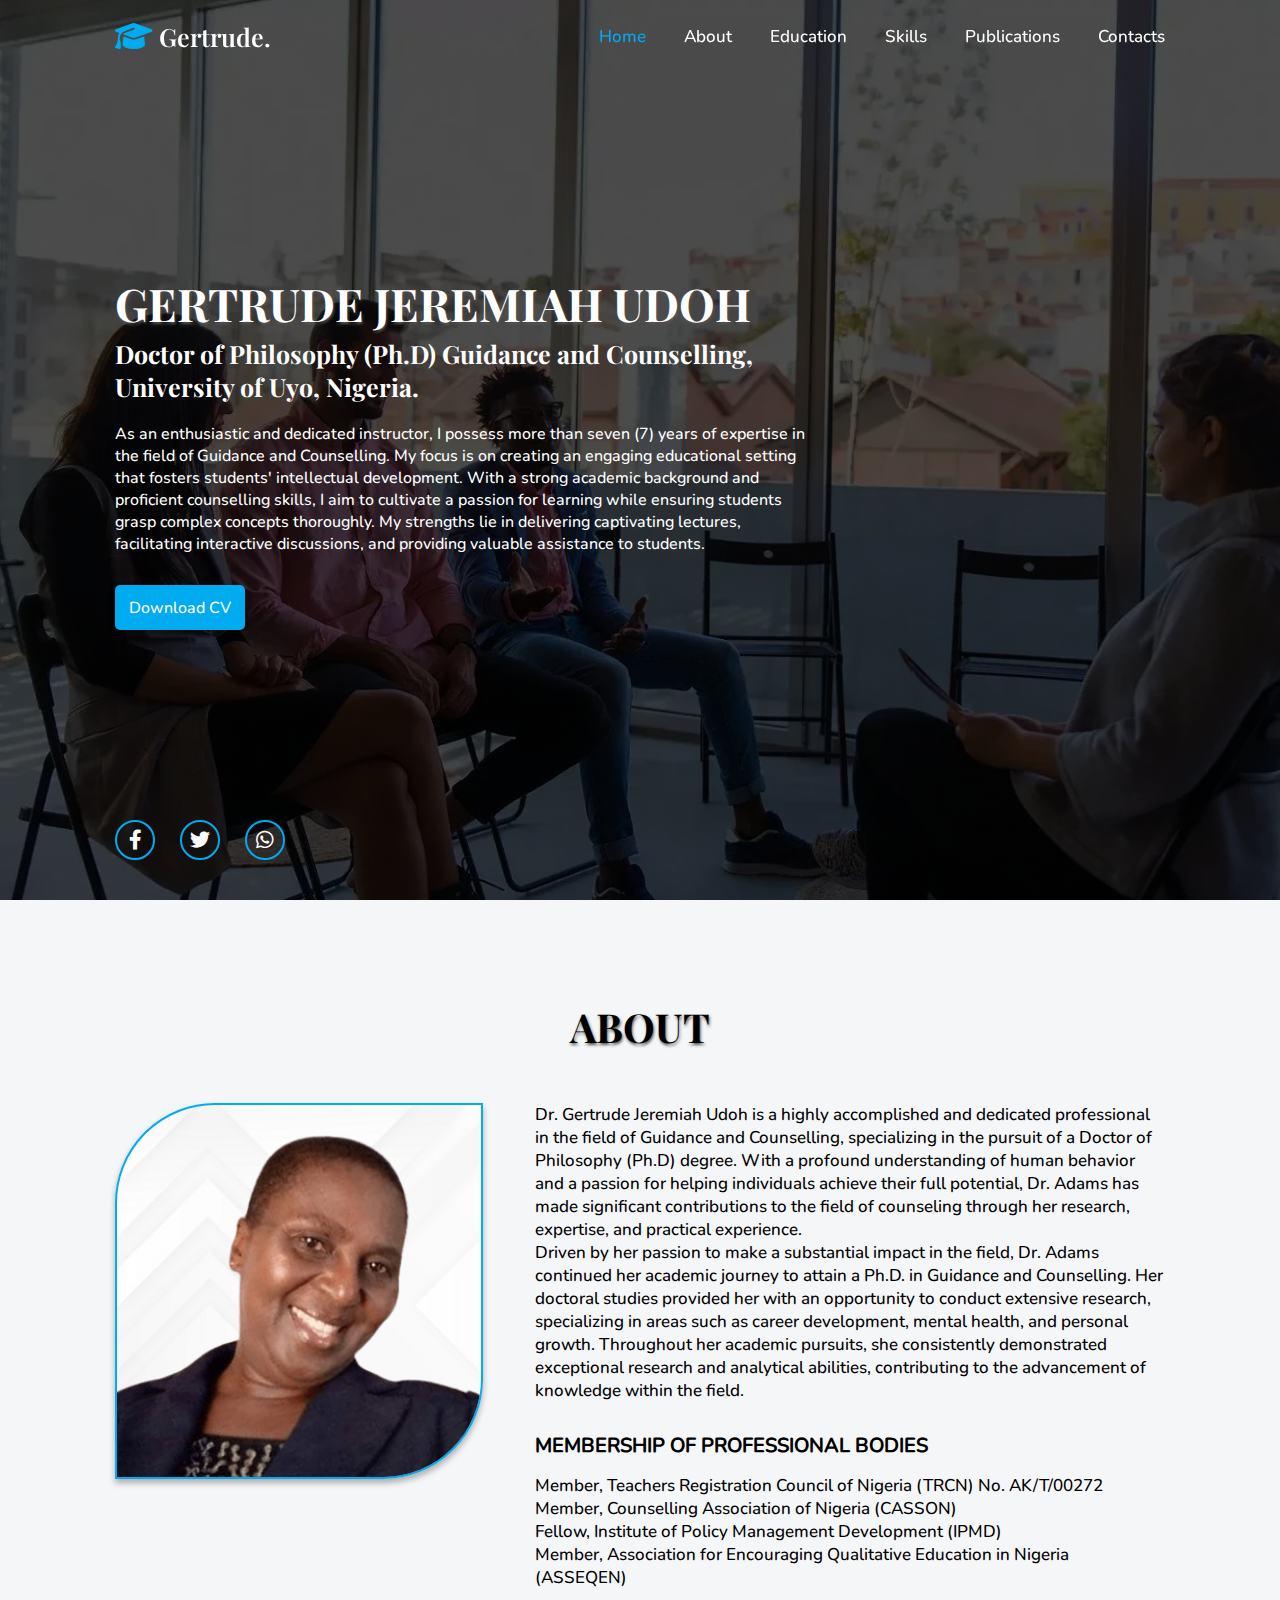
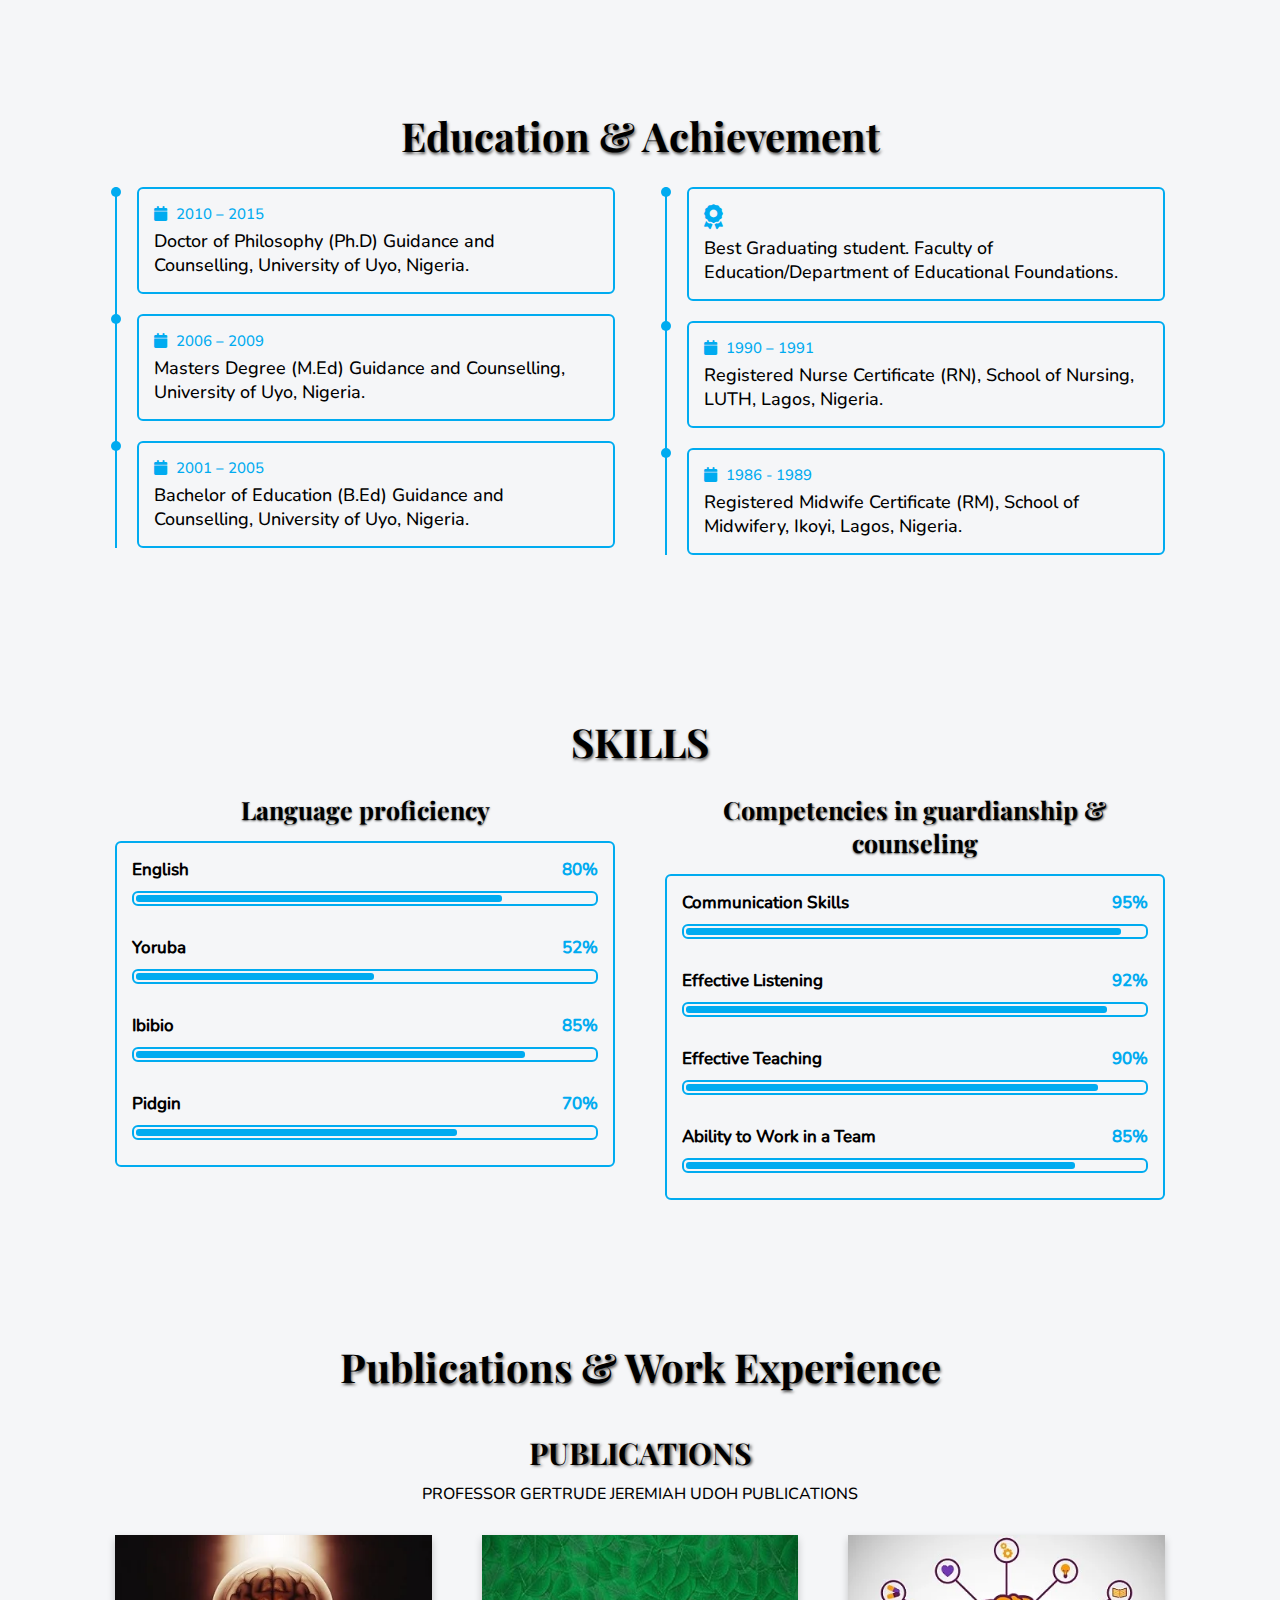
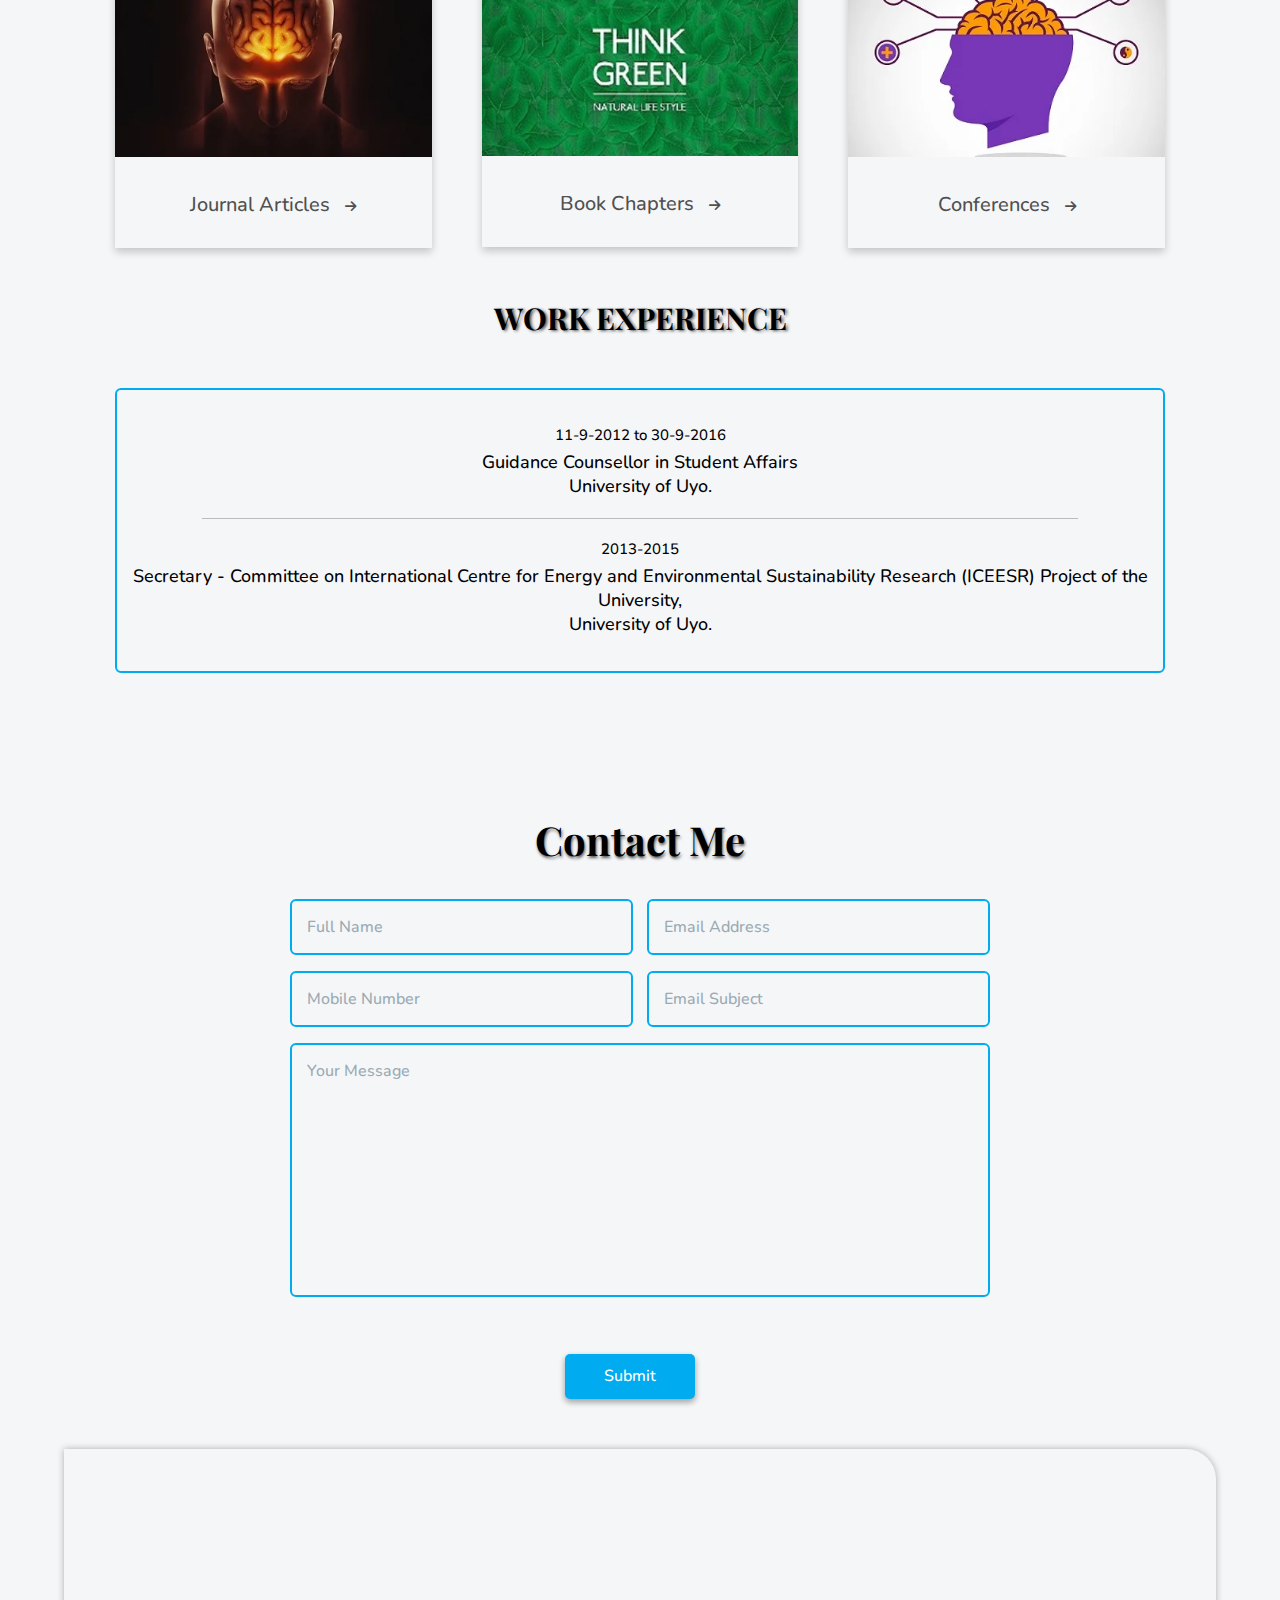
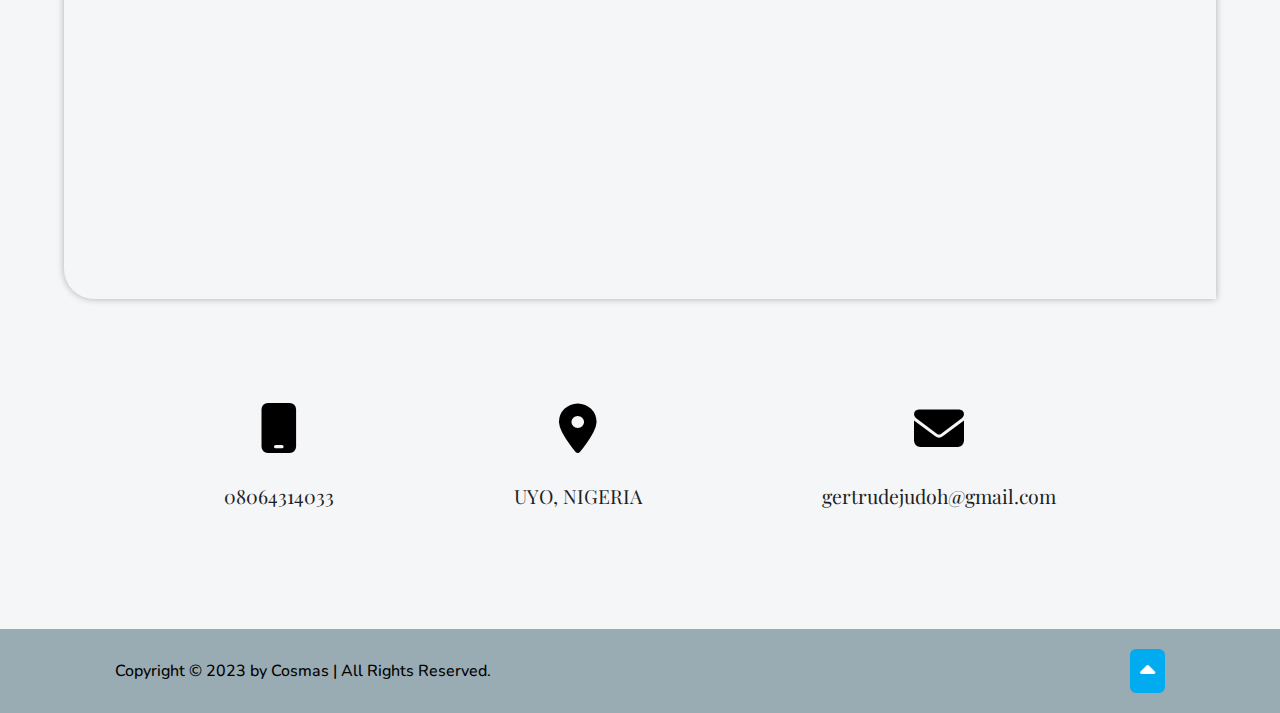
<file: index.html>
<!DOCTYPE html>
<html lang="en">
<head>
    <meta charset="UTF-8">
    <meta name="viewport" content="width=device-width, initial-scale=1.0">
    <link rel="stylesheet" href="./css/style.min.css">
    <link rel="stylesheet" href="./css/all.css">
    <link rel="stylesheet" href="./css/fonts.css">
    <link rel="shortcut icon" href="./favicon.png" type="image/x-icon">
    <title>GERTRUDE</title>
</head>
<body>
    <!-- header design -->
    <header class="header">
        <a href="#" class="logo"><i class="fa-sharp fa-solid fa-graduation-cap"></i> Gertrude.</a>

        <i class="fa-solid fa-ellipsis-vertical" id="menu-icon"></i>

        <nav class="navbar">
            <a href="#home" class="active">Home</a>
            <a href="#about">About</a>
            <a href="#education">Education</a>
            <a href="#skills">Skills</a>
            <a href="#publications">Publications</a>
            <a href="#contacts">Contacts</a>

            <span class="active-nav"></span>
        </nav>
    </header>
    <!-- home section -->
    <section class="home" id="home">
        <div class="home-content">
            <h1>GERTRUDE JEREMIAH UDOH</h1>
            <h3>Doctor of Philosophy (Ph.D) Guidance and Counselling, University of Uyo, Nigeria.</h3>
            <p>As an enthusiastic and dedicated instructor, I possess more than seven (7) years of expertise in the field of Guidance and Counselling. My focus is on creating an engaging educational setting that fosters students' intellectual development. With a strong academic background and proficient counselling skills, I aim to cultivate a passion for learning while ensuring students grasp complex concepts thoroughly. My strengths lie in delivering captivating lectures, facilitating interactive discussions, and providing valuable assistance to students.</p>

            <div class="btn-box">
                <a href="#" class="btn">Download CV</a>
            </div>
        </div>
        <div class="home-sci">
            <a href="#"><i class="fab fa-facebook-f"></i></a>
            <a href="#"><i class="fab fa-twitter"></i></a>
            <a href="#"><i class="fab fa-whatsapp"></i></a>
        </div>
    </section>
    <!-- about section -->
    <section class="about" id="about">
        <h2 class="heading">ABOUT</h2> 
            <div class="abt-container"> 
                <div class="row">
                    <div class="about-col-1">
                        <img src="./css/lan.png" alt="about-1">
                    </div> 
                    <div class="about-col-2">
                        <p class="acp">
                            Dr. Gertrude Jeremiah Udoh is a highly accomplished and dedicated professional in the field of Guidance and Counselling, specializing in the pursuit of a Doctor of Philosophy (Ph.D) degree. With a profound understanding of human behavior and a passion for helping individuals achieve their full potential, Dr. Adams has made significant contributions to the field of counseling through her research, expertise, and practical experience. <br>
                            Driven by her passion to make a substantial impact in the field, Dr. Adams continued her academic journey to attain a Ph.D. in Guidance and Counselling. Her doctoral studies provided her with an opportunity to conduct extensive research, specializing in areas such as career development, mental health, and personal growth. Throughout her academic pursuits, she consistently demonstrated exceptional research and analytical abilities, contributing to the advancement of knowledge within the field.
                        </p> 
                        <h4 class="member">MEMBERSHIP OF PROFESSIONAL BODIES</h4>   
                        <p class="mem">Member, Teachers Registration Council of Nigeria (TRCN) No. AK/T/00272</p>
                        <p class="mem">Member, Counselling Association of Nigeria (CASSON)</p>
                        <p class="mem">Fellow, Institute of Policy Management Development (IPMD)</p>
                        <p class="mem">Member, Association for Encouraging Qualitative Education in Nigeria (ASSEQEN)</p>
                    </div>
                </div>
            </div>
    </section>
    <!-- education section -->
    <section class="education" id="education";>
        <h2 class="heading space">Education & Achievement</h2>

        <div class="education-row">
            <div class="education-column">

                <div class="education-box">
                    <div class="education-content">
                        <div class="content">
                            <div class="year"><i class="fas fa-calendar"></i> 2010 – 2015</div>
                            <p>Doctor of Philosophy (Ph.D) Guidance and Counselling, University of Uyo, Nigeria.</p>
                        </div>
                    </div>
                    <div class="education-content">
                        <div class="content">
                            <div class="year"><i class="fas fa-calendar"></i> 2006 – 2009</div>
                            <p>Masters Degree (M.Ed) Guidance and Counselling, University of Uyo, Nigeria.</p>
                        </div>
                    </div>
                    <div class="education-content">
                        <div class="content">
                            <div class="year"><i class="fas fa-calendar"></i> 2001 – 2005</div>
                            <p>Bachelor of Education (B.Ed) Guidance and Counselling, University of Uyo, Nigeria.</p>
                        </div>
                    </div>
                </div>
            </div>
            <div class="education-column">

                <div class="education-box">
                    <div class="education-content">
                        <div class="content">
                            <div class="year"><i class="fas fa-award" style="font-size: 25px;"></i></div>
                            <p>Best Graduating student. Faculty of Education/Department of Educational Foundations.</p>
                        </div>
                    </div>
                    <div class="education-content">
                        <div class="content">
                            <div class="year"><i class="fas fa-calendar"></i> 1990 – 1991</div>
                            <p>Registered Nurse Certificate (RN), School of Nursing, LUTH, Lagos, Nigeria.</p>
                        </div>
                    </div>
                    <div class="education-content">
                        <div class="content">
                            <div class="year"><i class="fas fa-calendar"></i> 1986 - 1989</div>
                            <p>Registered Midwife Certificate (RM), School of Midwifery, Ikoyi, Lagos, Nigeria.</p>
                        </div>
                    </div>
                </div>
            </div>
        </div>
    </section>
    <!-- skills section -->
    <section class="skills" id="skills">
        <h2 class="heading space">SKILLS</h2>

        <div class="skills-row">
            <div class="skills-column">
                <h3 class="title">Language proficiency</h3>

                <div class="skills-box">
                    <div class="skills-content">
                        <div class="progress">
                            <h3>English <span>80%</span></h3>
                            <div class="bar"><span></span></div>
                        </div>

                        <div class="progress">
                            <h3>Yoruba <span>52%</span></h3>
                            <div class="bar"><span></span></div>
                        </div>

                        <div class="progress">
                            <h3>Ibibio <span>85%</span></h3>
                            <div class="bar"><span></span></div>
                        </div>

                        <div class="progress">
                            <h3>Pidgin <span>70%</span></h3>
                            <div class="bar"><span></span></div>
                        </div>
                    </div>
                </div>
            </div>

            <div class="skills-column">
                <h3 class="title">Competencies in guardianship & counseling</h3>

                <div class="skills-box">
                    <div class="skills-content">
                        <div class="progress">
                            <h3>Communication Skills <span>95%</span></h3>
                            <div class="bar"><span></span></div>
                        </div>

                        <div class="progress">
                            <h3>Effective Listening <span>92%</span></h3>
                            <div class="bar"><span></span></div>
                        </div>

                        <div class="progress">
                            <h3>Effective Teaching <span>90%</span></h3>
                            <div class="bar"><span></span></div>
                        </div>

                        <div class="progress">
                            <h3>Ability to Work in a Team <span>85%</span></h3>
                            <div class="bar"><span></span></div>
                        </div>
                    </div>
                </div>
            </div>
        </div>
    </section>
    <!-- publication -->
    <section class="publications" id="publications">
        <h2 class="heading space">Publications & Work Experience</h2>
        <div class="pub-title">
            <h2>PUBLICATIONS</h2>
            <p>PROFESSOR  GERTRUDE JEREMIAH UDOH PUBLICATIONS</p>
        </div>
        <div class="grid">
            <a href="./book.html#bookchapter">
                <div class="card">
                    <img src="./pub-img(1).webp" alt="Avatar" style="width:100%">
                    <div class="card-container">
                        <p style="text-align: center;">Journal Articles<i class="fa-solid fa-arrow-right"></i></p> 
                    </div>
                </div>
            </a>
            <a href="./book.html">
                <div class="card">
                    <img src="./pub-img(2).webp" alt="Avatar" style="width:100%">
                    <div class="card-container">
                        <p style="text-align: center;">Book Chapters<i class="fa-solid fa-arrow-right"></i></p> 
                    </div>
                </div>
            </a>
            <a href="./book.html#conference">   
                <div class="card">
                    <img src="./pub-img(3).webp" alt="Avatar" style="width:100%">
                    <div class="card-container">
                        <p style="text-align: center;">Conferences<i class="fa-solid fa-arrow-right"></i></p> 
                    </div>
                </div>
            </a>
        </div>
        <div class="pub-title ref">
            <h2>WORK EXPERIENCE</h2>
        </div>
        <div class="ref-content">
            <div class="content-ref" style="text-align: center;">
                <div class="p-box">
                    <div class="year"> 11-9-2012 to 30-9-2016</div>
                    <p>Guidance Counsellor in Student Affairs</p>
                    <p>University of Uyo.</p>
                    <div class="two" style="border-top: 1px solid #bdbcbc; margin: 20px 70px ;"></div>
                    <div class="year"> 2013-2015</div>
                    <p>Secretary - Committee on International Centre for Energy and Environmental Sustainability Research (ICEESR) Project of the University,</p>
                    <p>University of Uyo.</p>
                </div>
            </div>
        </div>
    </section>    
    <!-- contact section -->
    <section class="contact" id="contacts">
        <h2 class="heading space">
            Contact Me
        </h2>

        <form action="#">
            <div class="input-box">
                <div class="input-field">
                    <input type="text" placeholder="Full Name" required>
                </div>
                <div class="input-field">
                    <input type="email" placeholder="Email Address" required>
                </div>
            </div>

            <div class="input-box">
                <div class="input-field">
                    <input type="tel" placeholder="Mobile Number" required>
                </div>
                <div class="input-field">
                    <input type="email" placeholder="Email Subject" required>
                </div>
            </div>

            <div class="textarea-field">
                <textarea name="" id="" cols="30" rows="10" placeholder="Your Message" required></textarea>

            </div>

            <div class="btn-box btns">
                <button type="submit" class="btn">Submit</button>
            </div>
        </form>

        <div class="map" style="margin-top: 50px;">
            <div class="map-container">
                <iframe src="https://www.google.com/maps/embed?pb=!1m18!1m12!1m3!1d3974.464844197199!2d7.976224273818342!3d5.028098738734777!2m3!1f0!2f0!3f0!3m2!1i1024!2i768!4f13.1!3m3!1m2!1s0x105d57085dac6157%3A0x1c3eb772809dd4e1!2sUniversity%20Of%20Uyo!5e0!3m2!1sen!2sng!4v1687451952998!5m2!1sen!2sng" style="border:0;" allowfullscreen="" loading="lazy" referrerpolicy="no-referrer-when-downgrade"></iframe>
            </div>
        </div>

        <div class="home-list">
            <div>
                <i class="fa-solid fa-mobile"></i>
                <a href="tel:08064314033"><p>08064314033</p></a>
            </div>
            <div>
                <i class="fas fa-map-marker-alt"></i>
                <p>UYO, NIGERIA</p>
            </div>
            <div>
                <i class="fa-solid fa-envelope"></i>
                <a href="mailto:gertrudejudoh@uniuyo.edu.ng"><p>gertrudejudoh@gmail.com</p></a>
            </div>
        </div>
    </div>
    </section>
    <!-- footer design -->
    <footer class="footer">
        <div class="footer-text">
            <p>Copyright &copy; 2023 by Cosmas | All Rights Reserved.</p>
        </div>
        <div class="footer-iconTop">
            <a href="#"><i class="fa-solid fa-caret-up"></i></a>
        </div>
    </footer>

    <script src="./js/script.js"></script>
</body>
</html>
</file>
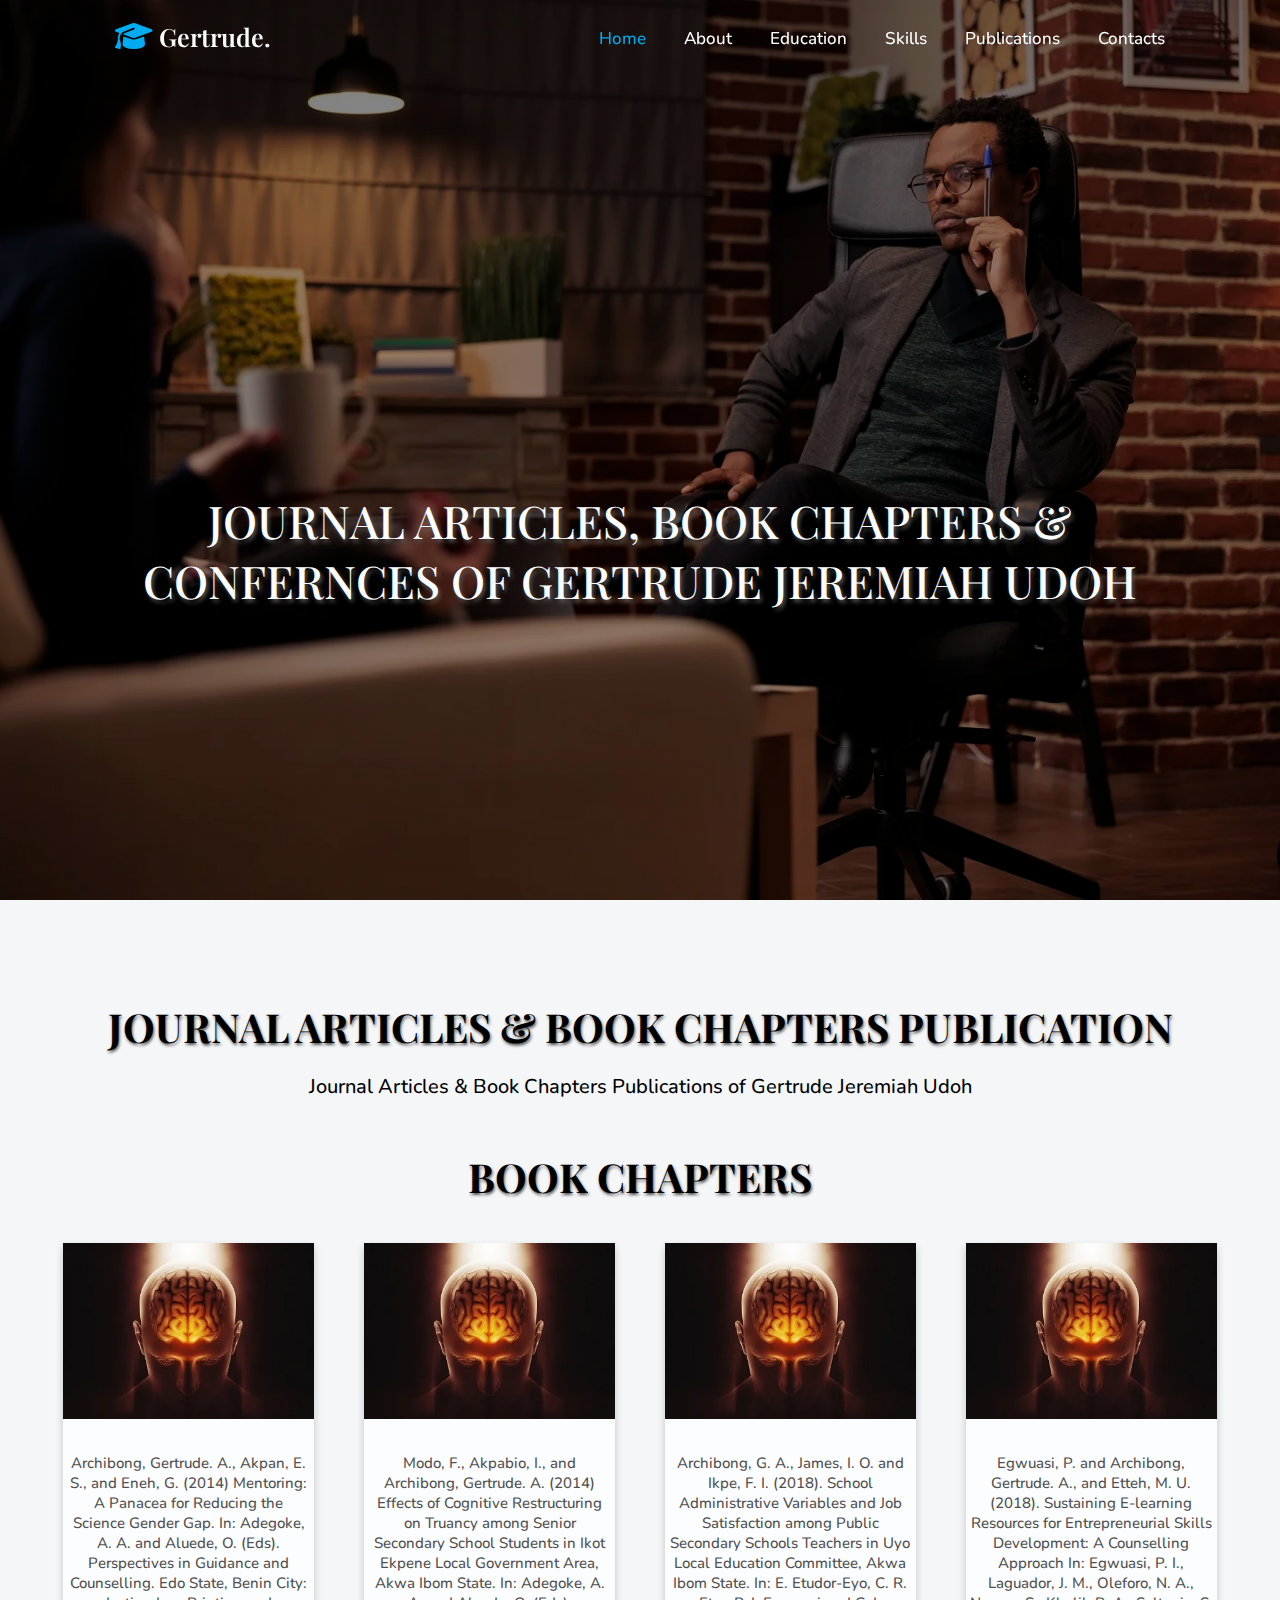
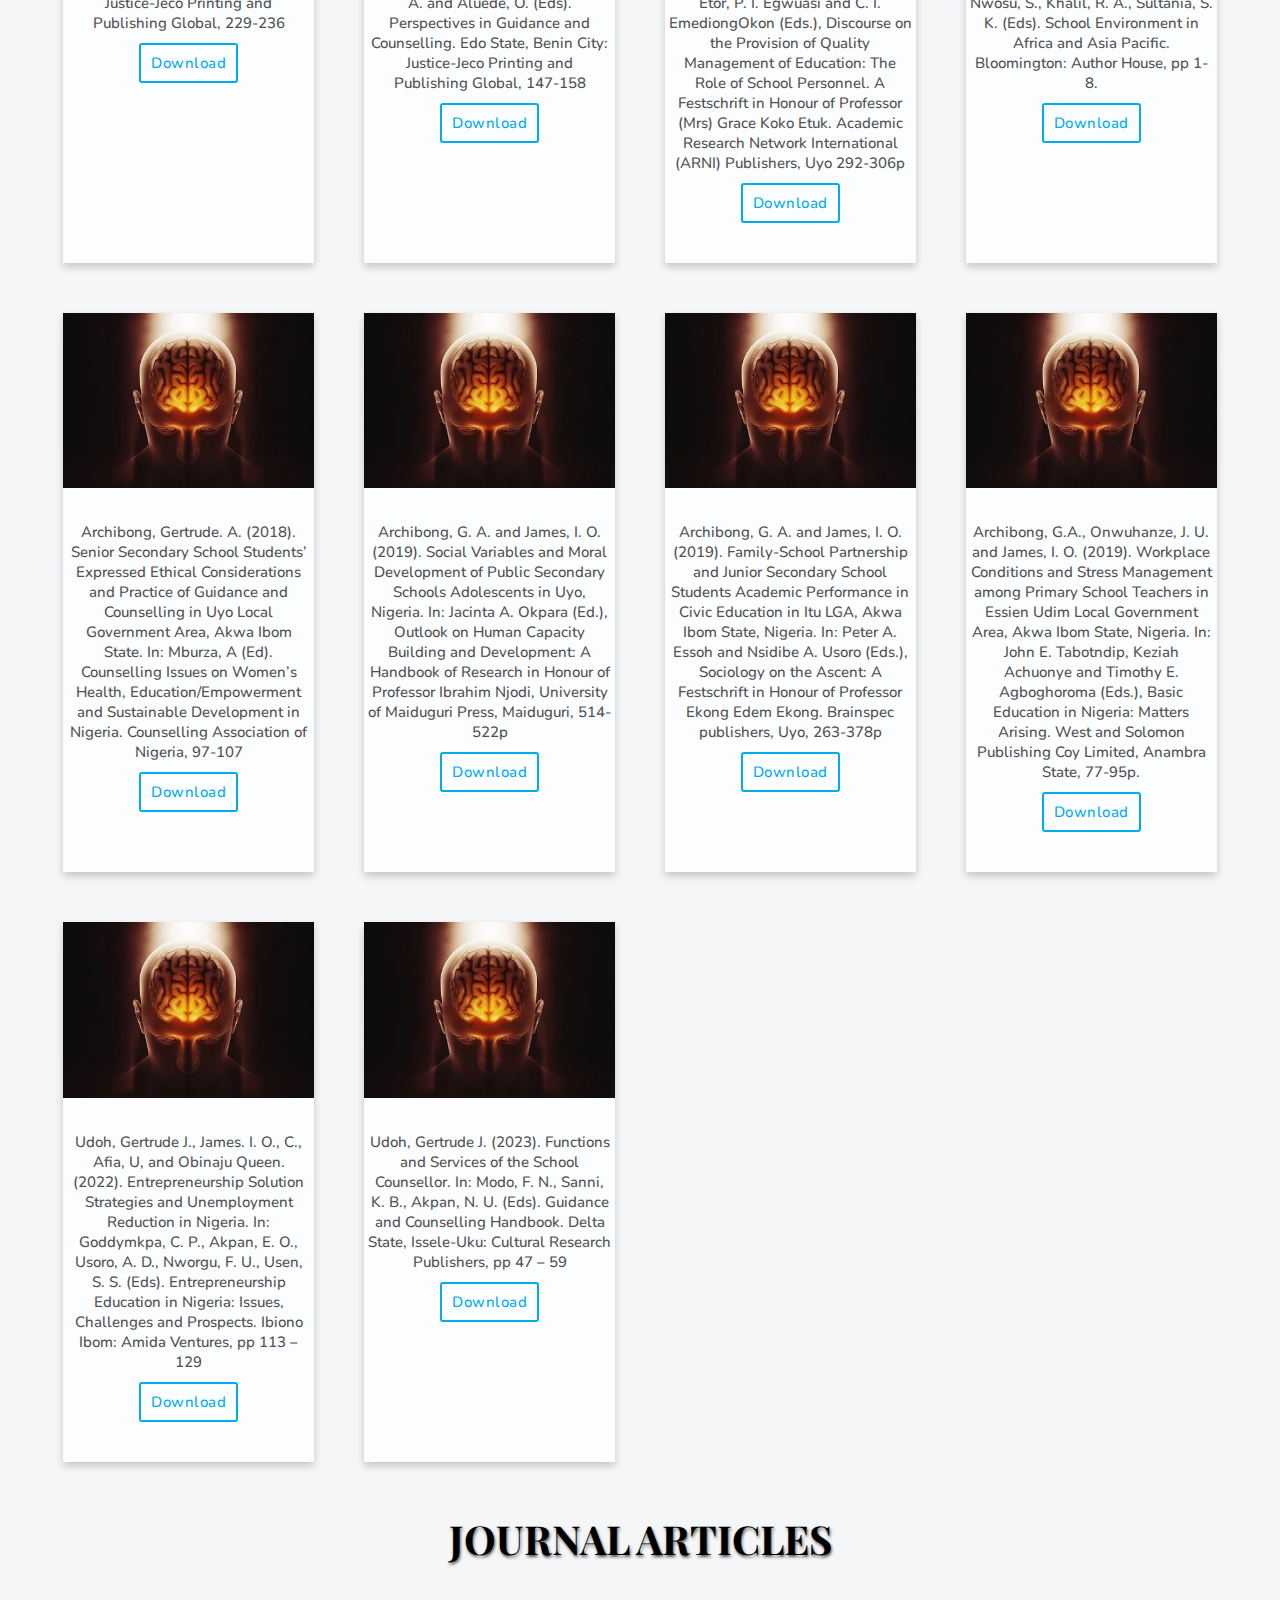
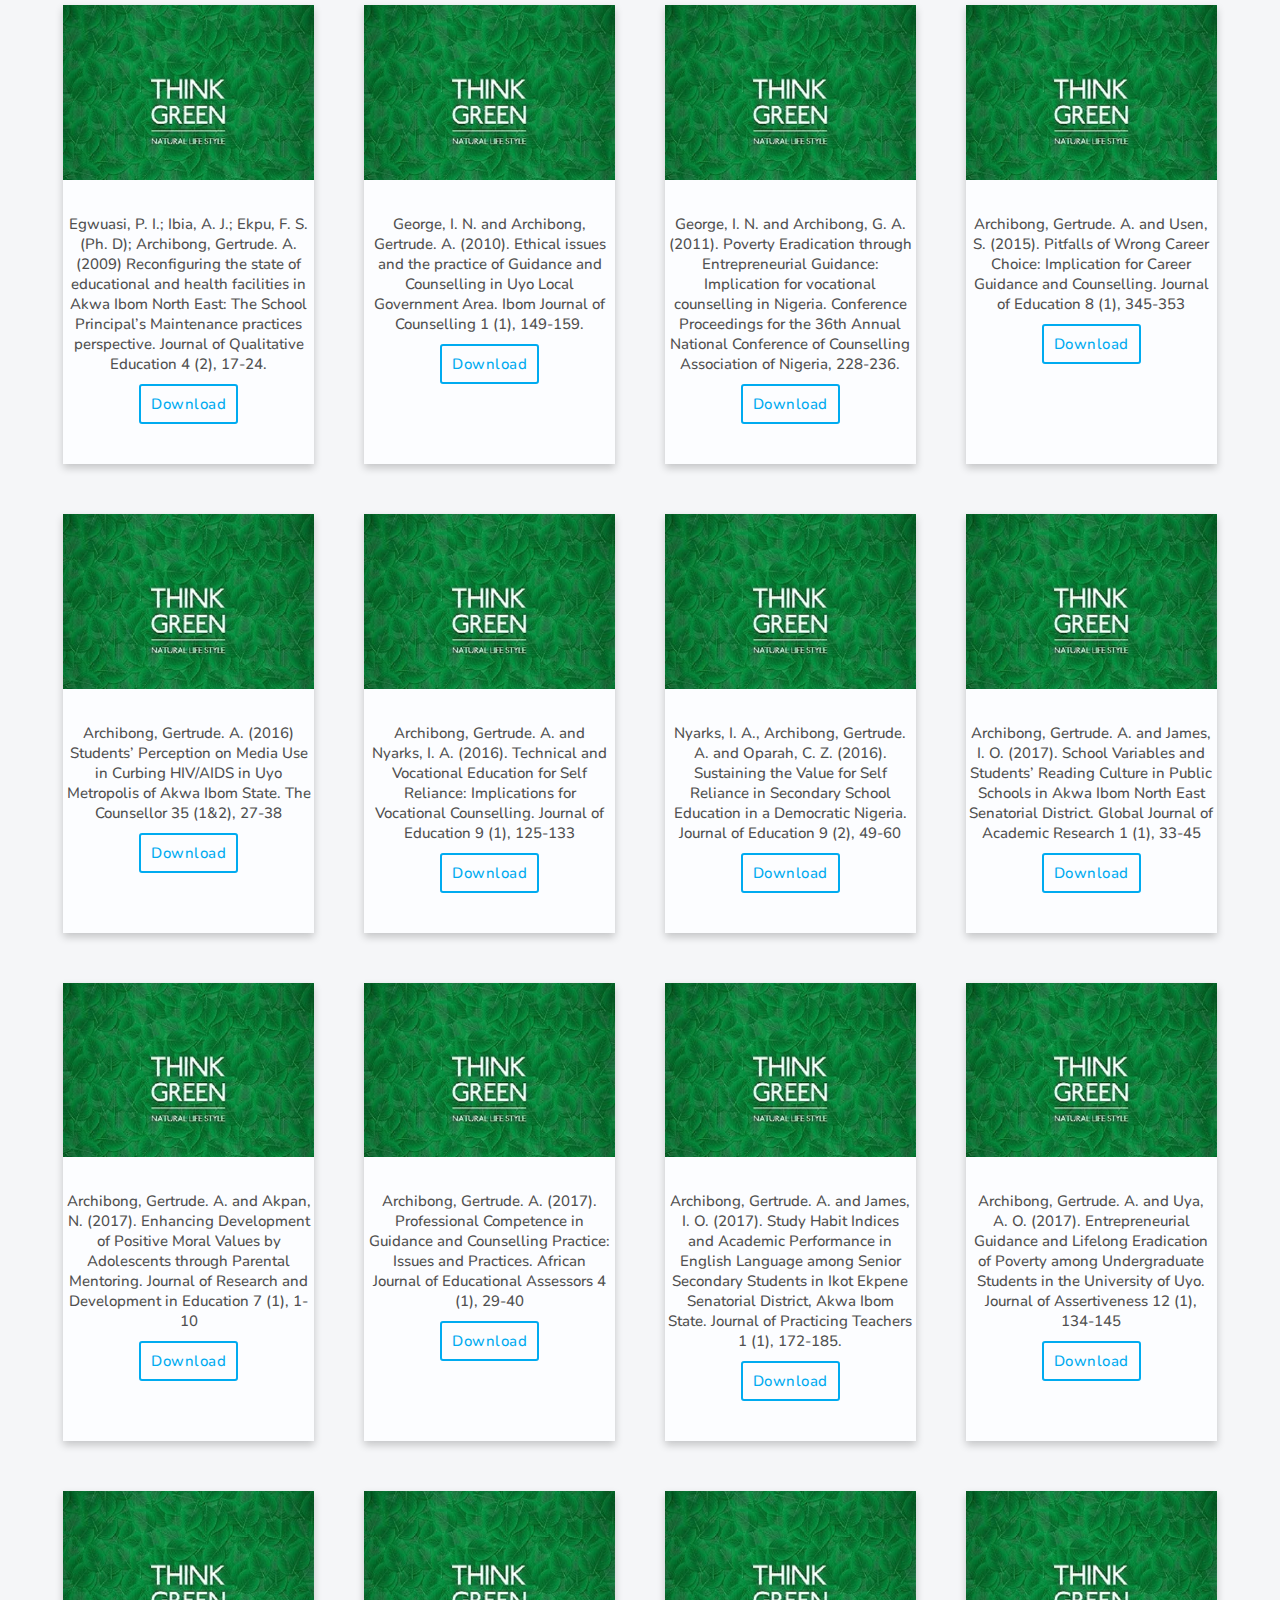
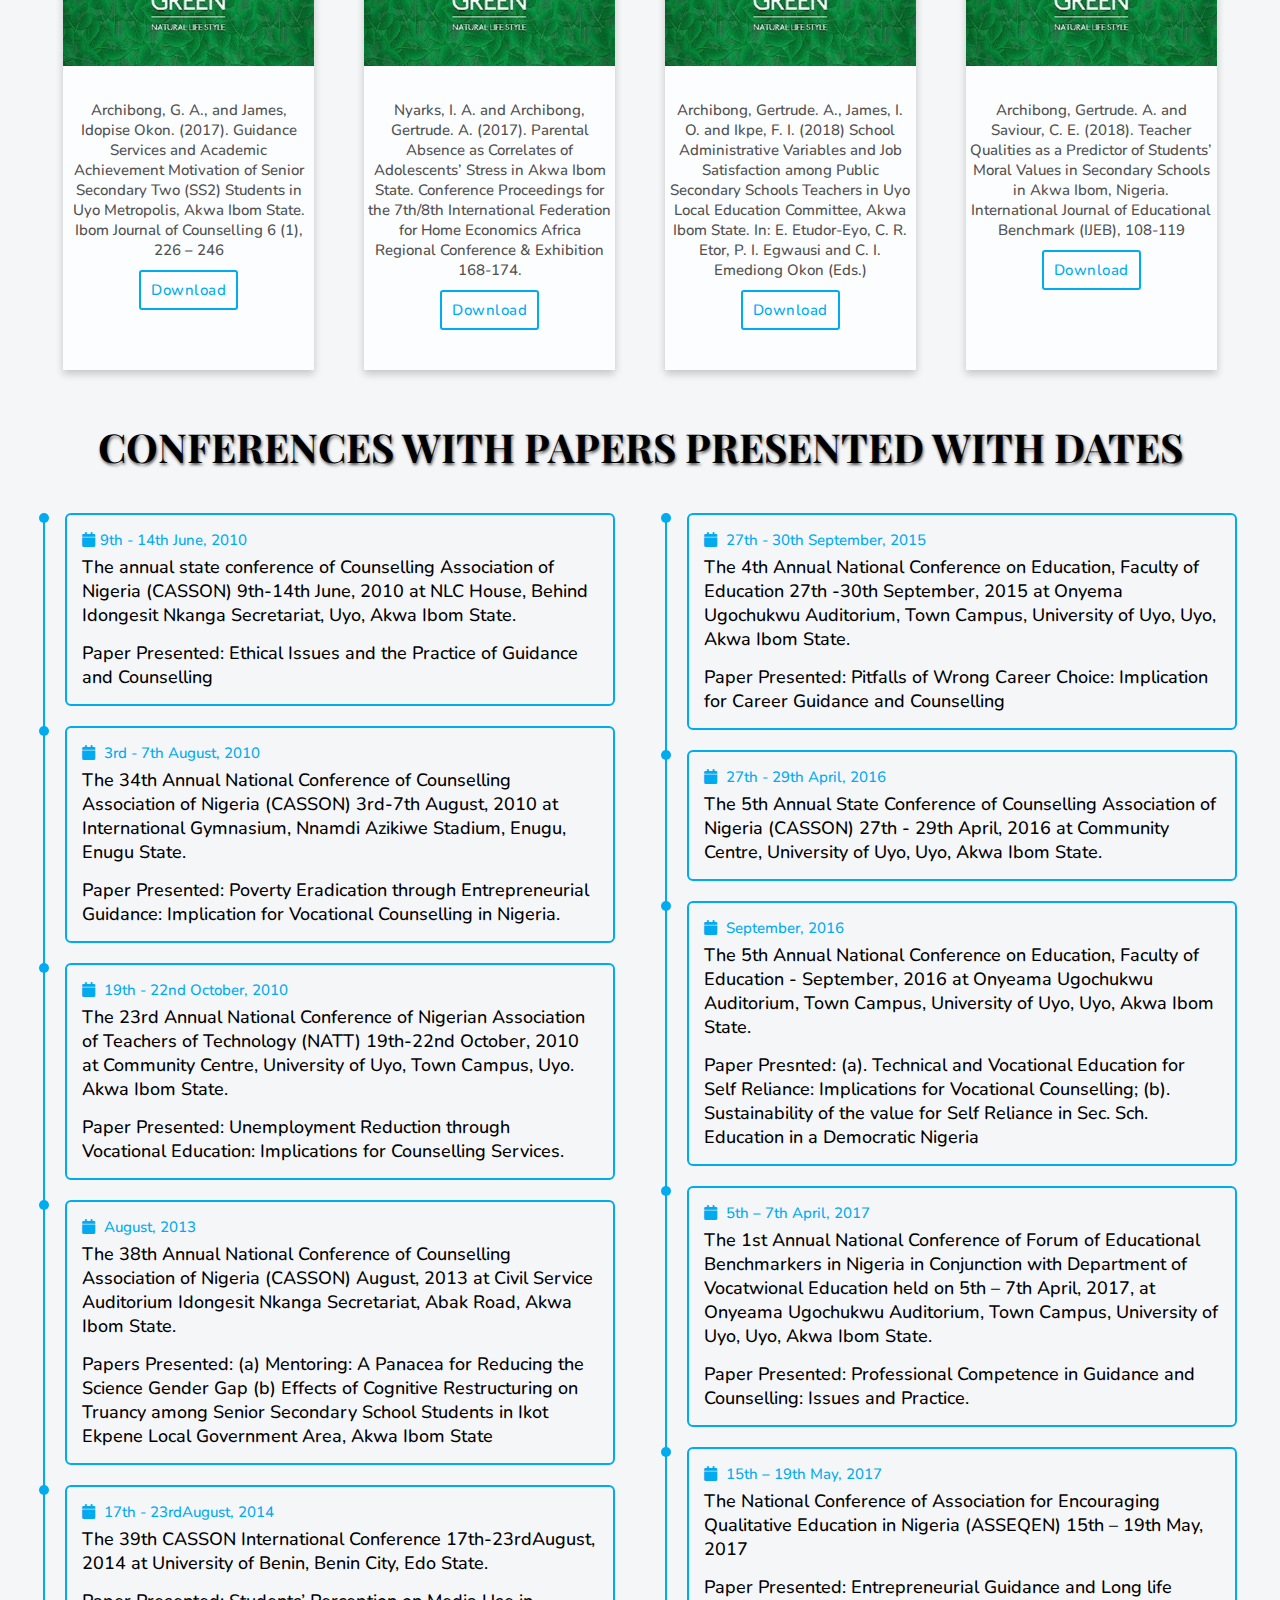
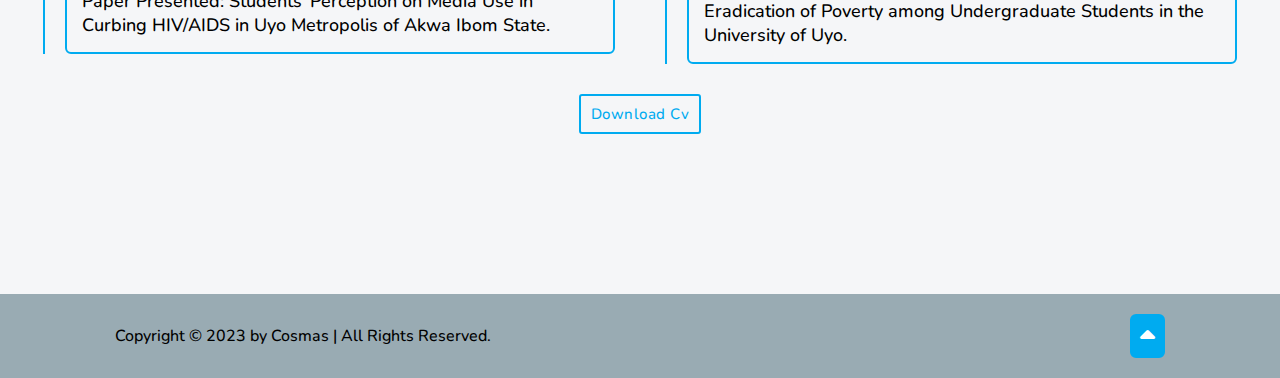
<file: book.html>
<!DOCTYPE html>
<html lang="en">
<head>
    <meta charset="UTF-8">
    <meta http-equiv="X-UA-Compatible" content="IE=edge">
    <meta name="viewport" content="width=device-width, initial-scale=1.0">
    <link rel="stylesheet" href="./css/journal.min.css">
    <link rel="stylesheet" href="./css/all.css">
    <link rel="stylesheet" href="./css/fonts.css">
    <link rel="shortcut icon" href="./favicon.png"  type="image/x-icon">
    <title>GERTRUDE JOURNALS...</title>
</head>
<body>
    <!-- header design -->
    <header class="header">
        <a href="#" class="logo"><i class="fa-sharp fa-solid fa-graduation-cap"></i> Gertrude.<span class="animate" style="--i:1"></span></a>

        <i class="fa-solid fa-ellipsis-vertical" id="menu-icon"><span class="animate" style="--i:2"></span></i>

        <nav class="navbar">
            <a href="./index.html#home" class="active">Home</a>
            <a href="./index.html#about">About</a>
            <a href="./index.html#education">Education</a>
            <a href="./index.html#skills">Skills</a>
            <a href="./index.html#publications">Publications</a>
            <a href="./index.html#contacts">Contacts</a>

            <span class="active-nav"></span>
            <span class="animate" style="--i:2"></span>
        </nav>
    </header>
<!-- home-section start -->
<section class="home" id="home" style="background:linear-gradient(rgba(0, 0, 0, 0.5),rgba(0,0,0,0.3)), url(./book-bg.webp);
background-size: cover; background-repeat: no-repeat; background-position: center;">
    <div class="home-content">
        <h1>JOURNAL ARTICLES, BOOK CHAPTERS & CONFERNCES OF GERTRUDE JEREMIAH UDOH</h1>
    </div>
</section>
<!-- home-section end -->
<!-- journalarticles start -->
<section class="journal" id="journal">
    <div class="journal-title">
        <h2>JOURNAL ARTICLES & BOOK CHAPTERS PUBLICATION</h2>
        <p>Journal Articles & Book Chapters Publications of Gertrude Jeremiah Udoh</p>
        <h2 style="padding-bottom: 20px;">BOOK CHAPTERS</h2>
    </div>
    <div class="container">
        <div class="grid">
            <div class="card">
                <img src="./pub-img(1).webp" alt="Avatar" style="width:100%">
                <div class="card-container">
                    <p style="text-align: center;">Archibong, Gertrude. A., Akpan, E. S., and Eneh, G. (2014) Mentoring: A Panacea for Reducing the Science Gender Gap. In: Adegoke, A. A. and Aluede, O. (Eds). Perspectives in Guidance and Counselling. Edo State, Benin City: Justice-Jeco Printing and Publishing Global, 229-236</p> 
                    <a href="./GERTRUDE JEREMIAH UDOH resume.docx" class="btn1 ex">Download</a>
                </div>
            </div>
            <div class="card">
                <img src="./pub-img(1).webp" alt="Avatar" style="width:100%">
                <div class="card-container">
                    <p style="text-align: center;">Modo, F., Akpabio, I., and Archibong, Gertrude. A. (2014) Effects of Cognitive Restructuring on Truancy among Senior Secondary School Students in Ikot Ekpene Local Government Area, Akwa Ibom State. In: Adegoke, A. A. and Aluede, O. (Eds). Perspectives in Guidance and Counselling. Edo State, Benin City: Justice-Jeco Printing and Publishing Global, 147-158</p> 
                    <a href="./GERTRUDE JEREMIAH UDOH resume.docx" class="btn1 ex">Download</a>
                </div>
            </div>
            <div class="card">
                <img src="./pub-img(1).webp" alt="Avatar" style="width:100%">
                <div class="card-container">
                    <p style="text-align: center;">Archibong, G. A., James, I. O. and Ikpe, F. I. (2018). School Administrative Variables and Job Satisfaction among Public Secondary Schools Teachers in Uyo Local Education Committee, Akwa Ibom State. In: E. Etudor-Eyo, C. R. Etor, P. I. Egwuasi and C. I. EmediongOkon (Eds.), Discourse on the Provision of Quality Management of Education: The Role of School Personnel. A Festschrift in Honour of Professor (Mrs) Grace Koko Etuk. Academic Research Network International (ARNI) Publishers, Uyo 292-306p</p> 
                    <a href="./GERTRUDE JEREMIAH UDOH resume.docx" class="btn1 ex">Download</a>
                </div>
            </div>
            <div class="card">
                <img src="./pub-img(1).webp" alt="Avatar" style="width:100%">
                <div class="card-container">
                    <p style="text-align: center;">Egwuasi, P.  and Archibong, Gertrude. A., and Etteh, M. U. (2018). Sustaining E-learning       Resources for Entrepreneurial Skills Development: A Counselling Approach In: Egwuasi, P. I., Laguador, J. M., Oleforo, N. A., Nwosu, S., Khalil, R. A., Sultania, S. K. (Eds). School Environment in Africa and Asia Pacific. Bloomington: Author House, pp 1- 8.</p> 
                    <a href="./GERTRUDE JEREMIAH UDOH resume.docx" class="btn1 ex">Download</a>
                </div>
            </div>
            <div class="card">
                <img src="./pub-img(1).webp" alt="Avatar" style="width:100%">
                <div class="card-container">
                    <p style="text-align: center;">Archibong, Gertrude. A. (2018). Senior Secondary School Students’ Expressed Ethical      Considerations and Practice of Guidance and Counselling in Uyo Local Government Area, Akwa Ibom State. In: Mburza, A (Ed).  Counselling Issues on Women’s Health, Education/Empowerment and Sustainable Development in Nigeria. Counselling Association of Nigeria, 97-107</p> 
                    <a href="./GERTRUDE JEREMIAH UDOH resume.docx" class="btn1 ex">Download</a>
                </div>
            </div>
            <div class="card">
                <img src="./pub-img(1).webp" alt="Avatar" style="width:100%">
                <div class="card-container">
                    <p style="text-align: center;">Archibong, G. A. and James, I. O. (2019). Social Variables and Moral Development of Public Secondary Schools Adolescents in Uyo, Nigeria. In: Jacinta A. Okpara (Ed.), Outlook on Human Capacity Building and Development: A Handbook of Research in Honour of Professor Ibrahim Njodi, University of Maiduguri Press, Maiduguri, 514-522p</p> 
                    <a href="./GERTRUDE JEREMIAH UDOH resume.docx" class="btn1 ex">Download</a>
                </div>
            </div>
            <div class="card">
                <img src="./pub-img(1).webp" alt="Avatar" style="width:100%">
                <div class="card-container">
                    <p style="text-align: center;">Archibong, G. A. and James, I. O. (2019). Family-School Partnership and Junior Secondary School Students Academic Performance in Civic Education in Itu LGA, Akwa Ibom State, Nigeria. In: Peter A. Essoh and Nsidibe A. Usoro (Eds.), Sociology on the Ascent: A Festschrift in Honour of Professor Ekong Edem Ekong. Brainspec publishers, Uyo, 263-378p</p> 
                    <a href="./GERTRUDE JEREMIAH UDOH resume.docx" class="btn1 ex">Download</a>
                </div>
            </div>
            <div class="card">
                <img src="./pub-img(1).webp" alt="Avatar" style="width:100%">
                <div class="card-container">
                    <p style="text-align: center;">Archibong, G.A., Onwuhanze, J. U. and James, I. O. (2019). Workplace Conditions and Stress Management among Primary School Teachers in Essien Udim Local Government Area, Akwa Ibom State, Nigeria. In: John E. Tabotndip, Keziah Achuonye and Timothy E. Agboghoroma (Eds.), Basic Education in Nigeria: Matters Arising. West and Solomon Publishing Coy Limited, Anambra State, 77-95p.</p> 
                    <a href="./GERTRUDE JEREMIAH UDOH resume.docx" class="btn1 ex">Download</a>
                </div>
            </div>
            <div class="card">
                <img src="./pub-img(1).webp" alt="Avatar" style="width:100%">
                <div class="card-container">
                    <p style="text-align: center;">Udoh, Gertrude J., James. I. O., C., Afia, U, and Obinaju Queen. (2022). Entrepreneurship Solution Strategies and Unemployment Reduction in Nigeria. In: Goddymkpa, C. P., Akpan, E. O., Usoro, A. D., Nworgu, F. U., Usen, S. S. (Eds). Entrepreneurship Education in Nigeria: Issues, Challenges and Prospects. Ibiono Ibom: Amida Ventures, pp 113 – 129</p> 
                    <a href="./GERTRUDE JEREMIAH UDOH resume.docx" class="btn1 ex">Download</a>
                </div>
            </div>
            <div class="card">
                <img src="./pub-img(1).webp" alt="Avatar" style="width:100%">
                <div class="card-container">
                    <p style="text-align: center;">Udoh, Gertrude J. (2023). Functions and Services of the School Counsellor. In: Modo, F. N., Sanni, K. B., Akpan, N. U. (Eds). Guidance and Counselling Handbook. Delta State, Issele-Uku: Cultural Research Publishers, pp 47 – 59</p> 
                    <a href="./GERTRUDE JEREMIAH UDOH resume.docx" class="btn1 ex">Download</a>
                </div>
            </div>
        </div>
        <div class="journal-title">
            <h2 style="padding-bottom: 20px;">JOURNAL ARTICLES</h2>
        </div>   
        <div class="grid">
            <div class="card">
                <img src="./pub-img(2).webp" alt="Avatar" style="width:100%">
                <div class="card-container">
                    <p style="text-align: center;">Egwuasi, P. I.; Ibia, A. J.; Ekpu, F. S. (Ph. D); Archibong, Gertrude. A. (2009)
                        Reconfiguring the state of educational and health facilities in Akwa 
                        Ibom North East: The School Principal’s Maintenance practices perspective.   Journal of Qualitative Education 4 (2), 17-24.</p> 
                    <a href="./GERTRUDE JEREMIAH UDOH resume.docx" class="btn1 ex">Download</a>
                </div>
            </div>
            <div class="card">
                <img src="./pub-img(2).webp" alt="Avatar" style="width:100%">
                <div class="card-container">
                    <p style="text-align: center;">George, I. N. and Archibong, Gertrude. A.  (2010). Ethical issues and the practice
                        of Guidance and Counselling in Uyo Local Government Area. Ibom Journal of Counselling 1 (1), 149-159.</p> 
                    <a href="./GERTRUDE JEREMIAH UDOH resume.docx" class="btn1 ex">Download</a>
                </div>
            </div>
            <div class="card">
                <img src="./pub-img(2).webp" alt="Avatar" style="width:100%">
                <div class="card-container">
                    <p style="text-align: center;">George, I. N. and Archibong, G. A. (2011). Poverty Eradication through 
                        Entrepreneurial Guidance: Implication for vocational counselling in Nigeria. Conference Proceedings for the 36th Annual National Conference of Counselling Association of Nigeria,   228-236.</p> 
                    <a href="./GERTRUDE JEREMIAH UDOH resume.docx" class="btn1 ex">Download</a>
                </div>
            </div>
            <div class="card">
                <img src="./pub-img(2).webp" alt="Avatar" style="width:100%">
                <div class="card-container">
                    <p style="text-align: center;">Archibong, Gertrude. A. and Usen, S. (2015). Pitfalls of Wrong Career Choice: Implication for Career Guidance and Counselling. Journal of Education 8 (1), 345-353</p> 
                    <a href="./GERTRUDE JEREMIAH UDOH resume.docx" class="btn1 ex">Download</a>
                </div>
            </div>
            <div class="card">
                <img src="./pub-img(2).webp" alt="Avatar" style="width:100%">
                <div class="card-container">
                    <p style="text-align: center;">Archibong, Gertrude. A. (2016) Students’ Perception on Media Use in Curbing HIV/AIDS in Uyo Metropolis of Akwa Ibom State. The Counsellor 35 (1&2), 27-38</p> 
                    <a href="./GERTRUDE JEREMIAH UDOH resume.docx" class="btn1 ex">Download</a>
                </div>
            </div>
            <div class="card">
                <img src="./pub-img(2).webp" alt="Avatar" style="width:100%">
                <div class="card-container">
                    <p style="text-align: center;">Archibong, Gertrude. A. and Nyarks, I. A. (2016). Technical and Vocational Education for Self Reliance: Implications for Vocational Counselling. Journal of Education 9 (1), 125-133</p> 
                    <a href="./GERTRUDE JEREMIAH UDOH resume.docx" class="btn1 ex">Download</a>
                </div>
            </div>
            <div class="card">
                <img src="./pub-img(2).webp" alt="Avatar" style="width:100%">
                <div class="card-container">
                    <p style="text-align: center;">Nyarks, I. A., Archibong, Gertrude. A. and Oparah, C. Z. (2016). Sustaining the Value for Self Reliance in Secondary School Education in a Democratic Nigeria. Journal of Education 9 (2), 49-60</p> 
                    <a href="./GERTRUDE JEREMIAH UDOH resume.docx" class="btn1 ex">Download</a>
                </div>
            </div>
            <div class="card">
                <img src="./pub-img(2).webp" alt="Avatar" style="width:100%">
                <div class="card-container">
                    <p style="text-align: center;">Archibong, Gertrude. A. and James, I. O. (2017). School Variables and Students’ Reading Culture in Public Schools in Akwa Ibom North East Senatorial District. Global Journal of Academic Research 1 (1), 33-45</p> 
                    <a href="./GERTRUDE JEREMIAH UDOH resume.docx" class="btn1 ex">Download</a>
                </div>
            </div>
            <div class="card">
                <img src="./pub-img(2).webp" alt="Avatar" style="width:100%">
                <div class="card-container">
                    <p style="text-align: center;">Archibong, Gertrude. A. and Akpan, N. (2017). Enhancing Development of Positive Moral Values by Adolescents through Parental Mentoring. Journal of Research and Development in Education 7 (1), 1-10</p> 
                    <a href="./GERTRUDE JEREMIAH UDOH resume.docx" class="btn1 ex">Download</a>
                </div>
            </div>
            <div class="card">
                <img src="./pub-img(2).webp" alt="Avatar" style="width:100%">
                <div class="card-container">
                    <p style="text-align: center;">Archibong, Gertrude. A. (2017). Professional Competence in Guidance and Counselling Practice: Issues and Practices. African Journal of Educational Assessors 4 (1), 29-40</p> 
                    <a href="./GERTRUDE JEREMIAH UDOH resume.docx" class="btn1 ex">Download</a>
                </div>
            </div>
            <div class="card">
                <img src="./pub-img(2).webp" alt="Avatar" style="width:100%">
                <div class="card-container">
                    <p style="text-align: center;">Archibong, Gertrude. A. and James, I. O. (2017). Study Habit Indices and Academic Performance in English Language among Senior Secondary Students in Ikot Ekpene Senatorial District, Akwa Ibom State. Journal of Practicing Teachers 1 (1), 172-185.</p> 
                    <a href="./GERTRUDE JEREMIAH UDOH resume.docx" class="btn1 ex">Download</a>
                </div>
            </div>
            <div class="card">
                <img src="./pub-img(2).webp" alt="Avatar" style="width:100%">
                <div class="card-container">
                    <p style="text-align: center;">Archibong, Gertrude. A. and Uya, A. O. (2017). Entrepreneurial Guidance and Lifelong Eradication of Poverty among Undergraduate Students in the University of Uyo. Journal of Assertiveness 12 (1), 134-145</p> 
                    <a href="./GERTRUDE JEREMIAH UDOH resume.docx" class="btn1 ex">Download</a>
                </div>
            </div>
            <div class="card">
                <img src="./pub-img(2).webp" alt="Avatar" style="width:100%">
                <div class="card-container">
                    <p style="text-align: center;">Archibong, G. A., and James, Idopise Okon. (2017). Guidance Services and Academic Achievement Motivation of Senior Secondary Two (SS2) Students in Uyo Metropolis, Akwa Ibom State. Ibom Journal of Counselling 6 (1), 226 – 246</p> 
                    <a href="./GERTRUDE JEREMIAH UDOH resume.docx" class="btn1 ex">Download</a>
                </div>
            </div>
            <div class="card">
                <img src="./pub-img(2).webp" alt="Avatar" style="width:100%">
                <div class="card-container">
                    <p style="text-align: center;">Nyarks, I. A. and Archibong, Gertrude. A. (2017). Parental Absence as Correlates of Adolescents’ Stress in Akwa Ibom State. Conference Proceedings for the 7th/8th International Federation for Home Economics Africa Regional Conference & Exhibition 168-174.</p> 
                    <a href="./GERTRUDE JEREMIAH UDOH resume.docx" class="btn1 ex">Download</a>
                </div>
            </div>
            <div class="card">
                <img src="./pub-img(2).webp" alt="Avatar" style="width:100%">
                <div class="card-container">
                    <p style="text-align: center;">Archibong, Gertrude. A., James, I. O. and Ikpe, F. I. (2018) School Administrative Variables and Job Satisfaction among Public Secondary Schools Teachers in Uyo Local Education Committee, Akwa Ibom State. In: E. Etudor-Eyo, C. R. Etor, P. I. Egwausi and C. I. Emediong Okon (Eds.)</p> 
                    <a href="./GERTRUDE JEREMIAH UDOH resume.docx" class="btn1 ex">Download</a>
                </div>
            </div>
            <div class="card">
                <img src="./pub-img(2).webp" alt="Avatar" style="width:100%">
                <div class="card-container">
                    <p style="text-align: center;">Archibong, Gertrude. A. and Saviour, C. E. (2018). Teacher Qualities as a Predictor of Students’ Moral Values in Secondary Schools in Akwa Ibom, Nigeria. International Journal of Educational Benchmark (IJEB), 108-119</p> 
                    <a href="./GERTRUDE JEREMIAH UDOH resume.docx" class="btn1 ex">Download</a>
                </div>
            </div>
        </div>  
        <div class="confernce" id="conference"></div>  
        <div class="journal-title">
            <h2 style="padding-bottom: 20px;">CONFERENCES WITH PAPERS PRESENTED WITH DATES</h2>
        </div> 
        <div class="education">    
        <div class="education-row">
            <div class="education-column">

                <div class="education-box">
                    <div class="education-content">
                        <div class="content">
                            <div class="year"><i class="fas fa-calendar"></i>9th - 14th June, 2010</div>
                            <p class="con">The annual state conference of Counselling Association of Nigeria (CASSON)
                                9th-14th June, 2010 at NLC House, Behind Idongesit Nkanga Secretariat, Uyo, Akwa Ibom State.</p> <br>
                                <p>Paper Presented: Ethical Issues and the Practice of Guidance and Counselling</p>
                        </div>
                    </div>
                    <div class="education-content">
                        <div class="content">
                            <div class="year"><i class="fas fa-calendar"></i> 3rd - 7th August, 2010 </div>
                            <p>The 34th Annual National Conference of Counselling Association
                                of Nigeria (CASSON) 3rd-7th August, 2010 at International Gymnasium,     
                                Nnamdi Azikiwe Stadium, Enugu, Enugu State.</p> <br>
                            <p>Paper Presented: Poverty Eradication through Entrepreneurial   Guidance: 
                                Implication for Vocational Counselling in Nigeria.</p>
                        </div>
                    </div>
                    <div class="education-content">
                        <div class="content">
                            <div class="year"><i class="fas fa-calendar"></i> 19th - 22nd October, 2010</div>
                            <p>The 23rd Annual National Conference of Nigerian Association of 
                            Teachers of Technology (NATT) 19th-22nd October, 2010 at Community Centre, University of Uyo, Town Campus, Uyo. Akwa Ibom State.</p> <br>
                            <p>Paper Presented: Unemployment Reduction through Vocational Education: Implications for Counselling Services.</p>
                        </div>
                    </div>
                    <div class="education-content">
                        <div class="content">
                            <div class="year"><i class="fas fa-calendar"></i> August, 2013</div>
                            <p>The 38th Annual National Conference of Counselling Association
                                of Nigeria (CASSON) August, 2013 at Civil Service Auditorium Idongesit Nkanga    
                                Secretariat, Abak Road, Akwa Ibom State.</p> <br>
                            <p>Papers Presented: (a) Mentoring: A Panacea for Reducing the Science Gender Gap
                                (b) Effects of Cognitive Restructuring on Truancy among Senior Secondary School Students in Ikot Ekpene Local Government Area, Akwa Ibom State</p>
                        </div>
                    </div>
                    <div class="education-content">
                        <div class="content">
                            <div class="year"><i class="fas fa-calendar"></i> 17th - 23rdAugust, 2014 </div>
                            <p>The 39th CASSON International Conference 17th-23rdAugust, 2014 at 
                                University of Benin, Benin City, Edo State.</p> <br>
                            <p>Paper Presented: Students’ Perception on Media Use in Curbing   HIV/AIDS in Uyo    
                                Metropolis of Akwa Ibom State.</p>
                        </div>
                    </div>
                </div>
            </div>
            <div class="education-column">

                <div class="education-box">
                    <div class="education-content">
                        <div class="content">
                            <div class="year"><i class="fas fa-calendar"></i> 27th - 30th September, 2015 </div>
                            <p>The 4th Annual National Conference on Education, Faculty of Education    
                                27th -30th September, 2015 at Onyema Ugochukwu Auditorium, Town 
                               Campus, University of Uyo, Uyo, Akwa Ibom State.</p> <br>
                               <p>Paper Presented: Pitfalls of Wrong Career Choice: Implication for Career Guidance and   Counselling</p>
                        </div>
                    </div>
                    <div class="education-content">
                        <div class="content">
                            <div class="year"><i class="fas fa-calendar"></i> 27th - 29th April, 2016 </div>
                            <p>The 5th Annual State Conference of Counselling Association of Nigeria 
                                (CASSON) 27th - 29th April, 2016 at Community Centre, University of Uyo, Uyo, Akwa Ibom State.</p>
                        </div>
                    </div>
                    <div class="education-content">
                        <div class="content">
                            <div class="year"><i class="fas fa-calendar"></i> September, 2016</div>
                            <p>The 5th  Annual National Conference on Education, Faculty of Education  -  September, 2016 at Onyeama Ugochukwu Auditorium, Town Campus, University of Uyo, Uyo, Akwa Ibom State.</p> <br>
                            <p>Paper Presnted: (a). Technical and Vocational Education for Self Reliance: Implications for Vocational Counselling; (b). Sustainability of the value for Self Reliance in Sec. Sch. Education in a Democratic Nigeria</p>
                        </div>
                    </div>
                    <div class="education-content">
                        <div class="content">
                            <div class="year"><i class="fas fa-calendar"></i> 5th – 7th April, 2017</div>
                            <p>The 1st Annual National Conference of Forum of Educational Benchmarkers in Nigeria in Conjunction with Department of Vocatwional Education held on 5th – 7th April, 2017, at Onyeama Ugochukwu Auditorium, Town Campus, University of Uyo, Uyo, Akwa Ibom State.</p> <br>
                            <p>Paper Presented: Professional Competence in Guidance and Counselling: Issues and Practice.</p>
                        </div>
                    </div>
                    <div class="education-content">
                        <div class="content">
                            <div class="year"><i class="fas fa-calendar"></i> 15th – 19th May, 2017 </div>
                            <p>The National Conference of Association for Encouraging Qualitative Education in Nigeria (ASSEQEN) 15th – 19th May, 2017 </p> <br>
                            <p>Paper Presented: Entrepreneurial Guidance and Long life Eradication of Poverty among Undergraduate Students in the University of Uyo.</p>
                        </div>
                    </div>
                </div>
            </div>
        </div> 
        <a href="./GERTRUDE JEREMIAH UDOH resume.docx" class="btn1 ex">Download Cv</a>
    </div>  
    </div>   
</section>
<!-- journalarticles ends  -->
    <!-- footer design -->
    <footer class="footer">
        <div class="footer-text">
            <p>Copyright &copy; 2023 by Cosmas | All Rights Reserved.</p>
        </div>
        <div class="footer-iconTop">
            <a href="#"><i class="fa-solid fa-caret-up"></i></a>
        </div>
    </footer>
<!-- Main script -->
<script src="./js/script.js"></script>
</body>
</html>
</file>
<file: css/fonts.css>
@font-face{
    font-family: Nunito;
    src: url('/fonts/Nunito/static/Nunito-Medium.ttf');
}
@font-face{
    font-family: Roboto;
    src: url('/fonts/Roboto_Condensed/RobotoCondensed-Regular.ttf');
}
@font-face{
    font-family: Playfair;
    src: url('/fonts/Playfair_Display/PlayfairDisplay-VariableFont_wght.ttf');
}
</file>
<file: css/style.min.css>
*{margin:0;padding:0;box-sizing:border-box;text-decoration:none;border:none;outline:0;scroll-behavior:smooth;font-family:var(--Nunito)}:root{--text-white-color:#ededed;--Nunito:'Nunito',cursive;--Playfair:'Playfair',san-serif}html{font-size:62.5%;overflow-x:hidden}body{background:#f5f6f8}.header{position:fixed;top:0;left:0;width:100%;padding:2rem 9%;background:0 0;display:flex;justify-content:space-between;align-items:center;z-index:100;transition:.3s}.header.sticky{background:#fcfdff;box-shadow:0 3px 5px 0 rgba(0,0,0,.2)}.logo{position:relative;font-size:2.5rem;font-family:var(--Playfair);font-weight:600;color:#fff}.logo i{color:#00abf0}.header.sticky .logo{color:#080808}.header.sticky .logo i{color:#00abf0}.header.sticky .navbar a{color:#080808}.header.sticky .navbar a:hover{color:#00005a}.navbar{position:relative}.logo i{font-size:3rem}.navbar a{font-size:1.7rem;color:#fff;font-weight:500;margin-left:3.5rem;transition:all .5s ease}.navbar a:hover{color:#00005a;scale:1.05}.navbar a:active{scale:.95}.navbar .active{color:#00abf0}.header.sticky .navbar .active{color:#00abf0}#menu-icon{position:relative;font-size:2.5rem;color:#00005a;cursor:pointer;display:none}section{min-height:100vh;padding:10rem 9% 2rem}.home{display:flex;align-items:center;padding:0 9%;background:linear-gradient(rgba(0,0,0,.7),rgba(0,0,0,.7)),url(bg-img.webp);background-size:cover;min-height:100vh}.home-content{max-width:70rem}.home-content h1{position:relative;display:inline-block;font-size:4.5rem;font-family:var(--Playfair);line-height:1.5;text-shadow:1px 2px 3px #555;color:#fff}.home-content h3{position:relative;font-size:2.5rem;font-family:var(--Playfair);color:#fff}.home-content p{position:relative;font-size:1.6rem;margin:2rem 0 3rem;color:#fff}.btn-box{position:relative;display:flex;justify-content:space-between;height:4.5rem}.btn-box .btn{position:relative;display:inline-flex;justify-content:center;align-items:center;width:13rem;height:100%;background-color:#00abf0;border-radius:.5rem;font-size:1.6rem;transition:.5s;color:#fff;box-shadow:0 3px 6px rgba(0,0,0,.16),0 3px 6px rgba(0,0,0,.23);transition:scale .2 ease}.btn-box .btn:hover{scale:1.05}.btn-box .btn:active{scale:.95}.home-sci{position:absolute;bottom:4rem;width:170px;display:flex;justify-content:space-between}.home-sci a{position:relative;display:inline-flex;justify-content:center;align-items:center;width:40px;height:40px;background:0 0;border:.2rem solid #00abf0;border-radius:50%;font-size:20px;color:#fff;overflow:hidden;transition:all .2s linear}.home-sci a:hover{color:#fff;transform:rotate(360deg)}.about{min-height:auto}.abt-container{padding-top:5rem}.row{display:flex;justify-content:space-between;flex-wrap:wrap}.about-col-1{flex-basis:35%}.about-col-1 img{width:100%;border-bottom-right-radius:100px;border-top-left-radius:100px;border:.2rem solid #00abf0;box-shadow:0 4px 6px 0 rgba(0,0,0,.3);display:block;background:url(bout-img.jpg);background-size:cover}.about-col-1 .abt-layer{width:100%;height:100%;background:linear-gradient(rgba(0,0,0,.6),#87ceeb);border-radius:10px;position:absolute;left:0;bottom:0;overflow:hidden;color:#fff}.about-col-2{flex-basis:60%}.about-col-2 h4{margin:30px 0 15px;font-size:20px}.about-col-2 .mem{font-size:1.7rem}.acp{font-size:1.7rem;text-align:left;margin-bottom:10px}.heading{font-size:4rem;font-family:var(--Playfair);text-shadow:1px 2px 3px #555;text-align:center;position:relative}.btn-box.btns{margin-top:3rem;display:inline-flex;width:15rem}.space{margin-bottom:2.5rem}.education{display:flex;justify-content:center;align-items:center;flex-direction:column;min-height:auto;padding-bottom:4rem}.education .education-row{display:flex;flex-wrap:wrap;gap:5rem}.education-row .education-column{flex:1 1 40rem}.education-column .title{text-align:center;font-size:2.5rem;font-family:var(--Playfair);margin:0 0 1.5rem 2rem;text-shadow:.5px 1px 2px #555}.education-column .education-box{border-left:.2rem solid #00abf0;position:relative}.education-box .education-content{position:relative;padding-left:2rem}.education-box .education-content::before{content:'';position:absolute;top:0;background:#00abf0;border-radius:50%;left:-.6rem;width:1rem;height:1rem}.education-content .content{position:relative;padding:1.5rem;border:.2rem solid #00abf0;border-radius:.6rem;margin-bottom:2rem;overflow:hidden;z-index:1}.education-content .content::before{content:'';position:absolute;top:0;left:0;width:0;height:100%;background:#b9ebff;z-index:-1;transition:.5s}.education-content .content:hover::before{width:100%}.education-content .content .year{font-size:1.5rem;color:#00abf0;padding-bottom:.5rem}.education-content .content .year i{padding-right:.5rem}.education-content .content p{font-size:1.8rem}.skills{min-height:auto;padding-bottom:4rem}.skills .skills-row{display:flex;flex-wrap:wrap;gap:5rem}.skills-row .skills-column{flex:1 1 40rem}.skills-column .title{text-align:center;font-size:2.5rem;margin:0 0 1.5rem;font-family:var(--Playfair);text-shadow:.5px 1px 2px #555}.skills-column .skills-box{position:relative}.skills h2{display:inline-block;left:50%;transform:translateX(-50%)}.skills-box .skills-content{position:relative;border:.2rem solid #00abf0;border-radius:.6rem;padding:.5rem 1.5rem;z-index:1;overflow:hidden}.skills-box .skills-content::before{content:'';position:absolute;top:0;left:0;width:0;height:100%;background:#b9ebff;z-index:-1;transition:.5s}.skills-box .skills-content:hover::before{width:100%}.skills-content .progress{padding:1rem 0}.skills-content .progress h3{font-size:1.7rem;display:flex;justify-content:space-between}.skills-content .progress h3 span{color:#00abf0}.skills-content .progress .bar{height:1.5rem;border-radius:.6rem;border:.2rem solid #00abf0;padding:.2rem;margin:1rem 0}.skills-content .progress .bar span{display:block;height:100%;border-radius:.3rem;background:#00abf0}.skills-column:nth-child(1) .skills-content .progress:nth-child(1) .bar span{width:80%}.skills-column:nth-child(1) .skills-content .progress:nth-child(2) .bar span{width:52%}.skills-column:nth-child(1) .skills-content .progress:nth-child(3) .bar span{width:85%}.skills-column:nth-child(1) .skills-content .progress:nth-child(4) .bar span{width:70%}.skills-column:nth-child(2) .skills-content .progress:nth-child(1) .bar span{width:95%}.skills-column:nth-child(2) .skills-content .progress:nth-child(2) .bar span{width:92%}.skills-column:nth-child(2) .skills-content .progress:nth-child(3) .bar span{width:90%}.skills-column:nth-child(2) .skills-content .progress:nth-child(4) .bar span{width:85%}.publication{min-height:auto;padding-bottom:4rem}.pub-title{margin-top:40px;text-align:center}.pub-title h2{font-size:3rem;margin-bottom:10px;text-shadow:2px 1px 3px #555;font-family:Playfair,sans-serif}.pub-title p{font-size:16px;color:var(--bg-black);margin-bottom:30px}.grid{display:grid;grid-template-columns:repeat(auto-fit,minmax(300px,1fr));grid-gap:50px;margin-bottom:50px}.card{box-shadow:0 4px 8px 0 rgba(0,0,0,.2);transition:.3s;width:100%}.card:hover{box-shadow:0 8px 16px 0 rgba(0,0,0,.2);text-transform:uppercase}.card-container{padding:3rem 3px}.card-container p{font-size:20px;color:#505050}.card-container p i{margin-left:15px;font-size:13px}.ref{padding:0 0 40px}.ref-content{position:relative}.content-ref{position:relative;padding:1.5rem;border:.2rem solid #00abf0;border-radius:.6rem;margin-bottom:2rem;overflow:hidden}.content-ref p{font-size:16px}.p-box{margin:20px 0}.p-box .year{font-size:1.5rem;padding-bottom:.5rem}.p-box p{font-size:1.8rem}.contact{min-height:auto;padding-bottom:7rem;padding:10rem 5% 2rem}.contact h2{display:inline-block;left:50%;transform:translateX(-50%)}.contact form{max-width:70rem;margin:0 auto;text-align:center}.contact form .input-box{position:relative;display:flex;justify-content:space-between;flex-wrap:wrap}.contact form .input-box .input-field{position:relative;width:49%;margin:.8rem 0}.contact form .input-box .input-field input,.contact form .textarea-field textarea{width:100%;height:100%;padding:1.5rem;font-size:1.6rem;background:0 0;border-radius:.6rem;border:.2rem solid #00abf0}.contact form .input-box .input-field input::placeholder,.contact form .textarea-field textarea::placeholder{color:#99abb3}.contact form .focus{position:absolute;top:0;left:0;width:0;height:100%;background:#b9ebff;border-radius:.6rem;z-index:-1;transition:.5s}.contact form .input-box .input-field input:focus~.focus,.contact form .input-box .input-field input:valid~.focus,.contact form .textarea-field textarea:focus~.focus,.contact form .textarea-field textarea:valid~.focus{width:100%}.contact form .textarea-field{position:relative;margin:.8rem 0 2.7rem;display:flex}.contact form .textarea-field textarea{resize:none}.contact form .btn-box.btns .btn{cursor:pointer}.map-container iframe{width:100%;height:50vh;filter:grayscale(100%);border-top-right-radius:30px;border-bottom-left-radius:30px;box-shadow:0 0 7px 0 rgba(0,0,0,.3)}.home-list{margin:100px 0;top:50px;display:flex;justify-content:center}.home-list div{padding:0 90px;font-size:13px;font-weight:300}.home-list div i{font-size:50px;margin-bottom:30px;display:flex;justify-content:center}.home-list div p{color:#1f1f1f;text-align:center;font-size:19.5px;font-family:Playfair,sans-serif}.footer{display:flex;justify-content:space-between;align-items:center;flex-wrap:wrap;padding:2rem 9%;background:#99abb3}.footer-text p{font-size:1.6rem}.footer-iconTop a{position:relative;display:inline-flex;justify-content:space-between;align-items:center;padding:.8rem;background:#00abf0;border:.2rem solid #00abf0;border-radius:.6rem;z-index:1;overflow:hidden}.footer-iconTop a::before{content:'';position:absolute;top:0;left:0;width:0;height:100%;background:#9fd3e9;z-index:-1;transition:.5s}.footer-iconTop a:hover::before{width:100%}.footer-iconTop a i{font-size:2.4rem;color:#fff}@media(max-width:1200px){html{font-size:55%}.home-list{display:block;top:0}.header .nav ul{margin-right:30px}.home-list div{padding:40px 0;font-size:13px;font-weight:300}.about-col-1,.about-col-2{flex-basis:100%}.about-col-1{margin-bottom:30px;display:flex;justify-content:center;align-items:center}.about-col-1 img{width:auto}.about-col-2,.acp{text-align:center}}@media(max-width:991px){.header{padding:2rem 4%}section{padding:10rem 4% 2rem}.home{padding:0 4%}.footer{padding:2rem 4%}}@media(max-width:768px){.header{background:#00abf0}#menu-icon{display:block}.logo i{color:#fff}.navbar{position:absolute;top:100%;left:-100%;width:100%;padding:1rem 4%;background:#00abf0;box-shadow:0 .5rem 1rem rgba(0,0,0,.2);z-index:1;transition:.25s ease;transition-delay:.25s}.navbar a{display:block;font-size:2rem;margin:3rem 0;transform:translateX(-20rem);transition:.25s ease;transition-delay:0s;color:#fff}.navbar.active a{transform:translateX(0);transition-delay:.25s}.navbar.active{transition-delay:0s;left:0}.navbar .active-nav{position:absolute;top:0;left:-100%;width:100%;height:100%;background:#00005a;border-top:.1rem solid rgba(0,0,0,.2);z-index:-1;transition:.25s ease;transition-delay:0s}.navbar.active .active-nav{left:0;transition-delay:.25s}.header.sticky .navbar a{color:#fff}}@media(max-width:607px){.home-content p{display:none}.home-content h3{margin-bottom:3rem}}@media(max-width:520px){.html{font-size:50%}.home-content h1{display:flex;flex-direction:column}.home-sci{width:160px}.home-sci a{width:38px;height:38px}}@media(max-width:462px){.education{padding:10rem 4% 5rem 5%}.contact form .input-box .input-field{width:100%}.footer{flex-direction:column-reverse}.footer p{margin-top:2rem}.grid{display:block}.card{margin-bottom:50px}}@media(max-width:425px){.about-col-1 img{width:100%}}@media(max-width:360px){.footer p{text-align:center}}
</file>
<file: css/journal.min.css>
:root{--Nunito:'Nunito',cursive;--yellow:linear-gradient(43deg, #00acdf 0%, #55d0ff 46%, #7ce8ff 100%);--black:#00abf0;--light-color:#666;--box-shadow:0 2px 4px 0 rgba(0,0,0,.2);--bg-black:#080808;--bg-white:#fcfdff;--Playfair:'Playfair',san-serif}*{font-family:var(--Nunito);margin:0;padding:0;box-sizing:border-box;text-decoration:none;outline:0;border:none;transition:all .2s linear}body{background:#f5f6f8}html{font-size:62.5%;overflow-x:hidden;scroll-padding-top:5.5rem;scroll-behavior:smooth}.btn{margin-top:1rem;display:inline-block;font-size:1.7rem;color:#fff;background:var(--black);border-radius:.5rem;cursor:pointer;padding:.8rem 3rem}.btn:hover{background:var(--yellow);letter-spacing:.1rem}.container{margin:10px 5px}.header{position:fixed;top:0;left:0;width:100%;padding:2rem 9%;background:0 0;display:flex;justify-content:space-between;align-items:center;z-index:100;transition:.3s}.header.sticky{background:#fcfdff;box-shadow:0 3px 5px 0 rgba(0,0,0,.2)}.logo{position:relative;font-size:2.5rem;font-family:var(--Playfair);font-weight:600;color:#fff}.logo i{color:#00abf0}.header.sticky .logo{color:#080808}.header.sticky .logo i{color:#00abf0}.header.sticky .navbar a{color:#080808}.header.sticky .navbar a:hover{color:#00005a}.navbar{position:relative}.logo i{font-size:3rem}.navbar a{font-size:1.7rem;color:#fff;font-weight:500;margin-left:3.5rem;transition:all .5s ease}.navbar a:hover{color:#00005a;scale:1.05}.navbar a:active{scale:.95}.navbar .active{color:#00abf0}.header.sticky .navbar .active{color:#00abf0}#menu-icon{position:relative;font-size:2.5rem;color:#00005a;cursor:pointer;display:none}section{min-height:100vh;padding:10rem 3%}.home{display:flex;align-items:center;padding:0 5% 0}.home-content h1{margin-top:20rem;font-size:4.5rem;color:var(--bg-white);font-weight:500;text-shadow:2px 3px 4px #555;font-family:Playfair,sans-serif;text-align:center}.btn1{border:2.5px solid #00abf0;background:0 0;color:#00abf0;display:block;margin:50px 0;width:fit-content;padding:8px 10px;border-radius:2px;text-decoration:none;letter-spacing:.5px;font-size:13px;font-weight:800;transition:scale .2 ease;cursor:pointer}.btn1:hover{background:#00abf0;color:var(--bg-white);scale:1.05;box-shadow:0 3px 6px rgba(0,0,0,.16),0 3px 6px rgba(0,0,0,.23)}.btn1:active{scale:.95}.btn1 i{margin-left:20px}.journal-title h2{font-size:4rem;text-align:center;font-family:Playfair,sans-serif;margin-bottom:20px;text-shadow:1px 2px 3px #555}.journal-title p{font-size:2rem;text-align:center;margin-bottom:50px}.grid{display:grid;grid-template-columns:repeat(auto-fit,minmax(220px,1fr));grid-gap:50px;margin:0 20px 50px}.card{box-shadow:0 4px 8px 0 rgba(0,0,0,.2);transition:.3s;width:100%;background:#fcfdff}.card:hover{box-shadow:0 8px 16px 0 rgba(0,0,0,.2)}.card-container{padding:3rem 3px}.card-container p{font-size:15px;color:#505050}.education{display:flex;justify-content:center;align-items:center;flex-direction:column;min-height:auto;padding-bottom:4rem}.education .education-row{display:flex;flex-wrap:wrap;gap:5rem}.education-row .education-column{flex:1 1 40rem}.education-column .title{text-align:center;font-size:2.5rem;font-family:var(--Playfair);margin:0 0 1.5rem 2rem;text-shadow:.5px 1px 2px #555}.education-column .education-box{border-left:.2rem solid #00abf0;position:relative}.education-box .education-content{position:relative;padding-left:2rem}.education-box .education-content::before{content:'';position:absolute;top:0;background:#00abf0;border-radius:50%;left:-.6rem;width:1rem;height:1rem}.education-content .content{position:relative;padding:1.5rem;border:.2rem solid #00abf0;border-radius:.6rem;margin-bottom:2rem;overflow:hidden;z-index:1}.education-content .content::before{content:'';position:absolute;top:0;left:0;width:0;height:100%;background:#b9ebff;z-index:-1;transition:.5s}.education-content .content:hover::before{width:100%}.education-content .content .year{font-size:1.5rem;color:#00abf0;padding-bottom:.5rem}.education-content .content .year i{padding-right:.5rem}.education-content .content p{font-size:1.8rem}.ex{border:2px solid #00abf0;color:#00abf0;margin:10px auto;border-radius:3px;font-size:15px;font-weight:400}.footer{display:flex;justify-content:space-between;align-items:center;flex-wrap:wrap;padding:2rem 9%;background:#99abb3}.footer-text p{font-size:1.6rem}.footer-iconTop a{position:relative;display:inline-flex;justify-content:space-between;align-items:center;padding:.8rem;background:#00abf0;border:.2rem solid #00abf0;border-radius:.6rem;z-index:1;overflow:hidden}.footer-iconTop a::before{content:'';position:absolute;top:0;left:0;width:0;height:100%;background:#9fd3e9;z-index:-1;transition:.5s}.footer-iconTop a:hover::before{width:100%}.footer-iconTop a i{font-size:2.4rem;color:#fff}@media only screen and (max-width:1250px){.home{padding:0 5%}}@media only screen and (max-width:1200px){.header .nav ul{margin-right:30px}}@media (max-width:991px){html{font-size:55%}.header{padding:2rem 4%}.contactUs{padding:20px}.box{position:relative;display:grid;grid-template-columns:1fr;grid-template-rows:auto;grid-template-areas:"form" "info" "map"}.map{min-height:300px;padding:0}.formBox .row50{display:flex;gap:0;flex-direction:column}.inputBox{width:100%}}@media (max-width:768px){.header{background:#00abf0}#menu-icon{display:block}.logo i{color:#fff}.navbar{position:absolute;top:100%;left:-100%;width:100%;padding:1rem 4%;background:#00abf0;box-shadow:0 .5rem 1rem rgba(0,0,0,.2);z-index:1;transition:.25s ease;transition-delay:.25s}.navbar a{display:block;font-size:2rem;margin:3rem 0;transform:translateX(-20rem);transition:.25s ease;transition-delay:0s;color:#fff}.navbar.active a{transform:translateX(0);transition-delay:.25s}.navbar.active{transition-delay:0s;left:0}.navbar .active-nav{position:absolute;top:0;left:-100%;width:100%;height:100%;background:#00005a;border-top:.1rem solid rgba(0,0,0,.2);z-index:-1;transition:.25s ease;transition-delay:0s}.navbar.active .active-nav{left:0;transition-delay:.25s}.header.sticky .navbar a{color:#fff}}@media(max-width:991px){.footer{padding:2rem 4%}}@media(max-width:462px){.footer{flex-direction:column-reverse}.footer p{margin-top:2rem}}@media(max-width:360px){.footer p{text-align:center}}@media (max-width:425px){#srt{display:none}}@media (max-width:991px){html{font-size:50%}}
</file>
